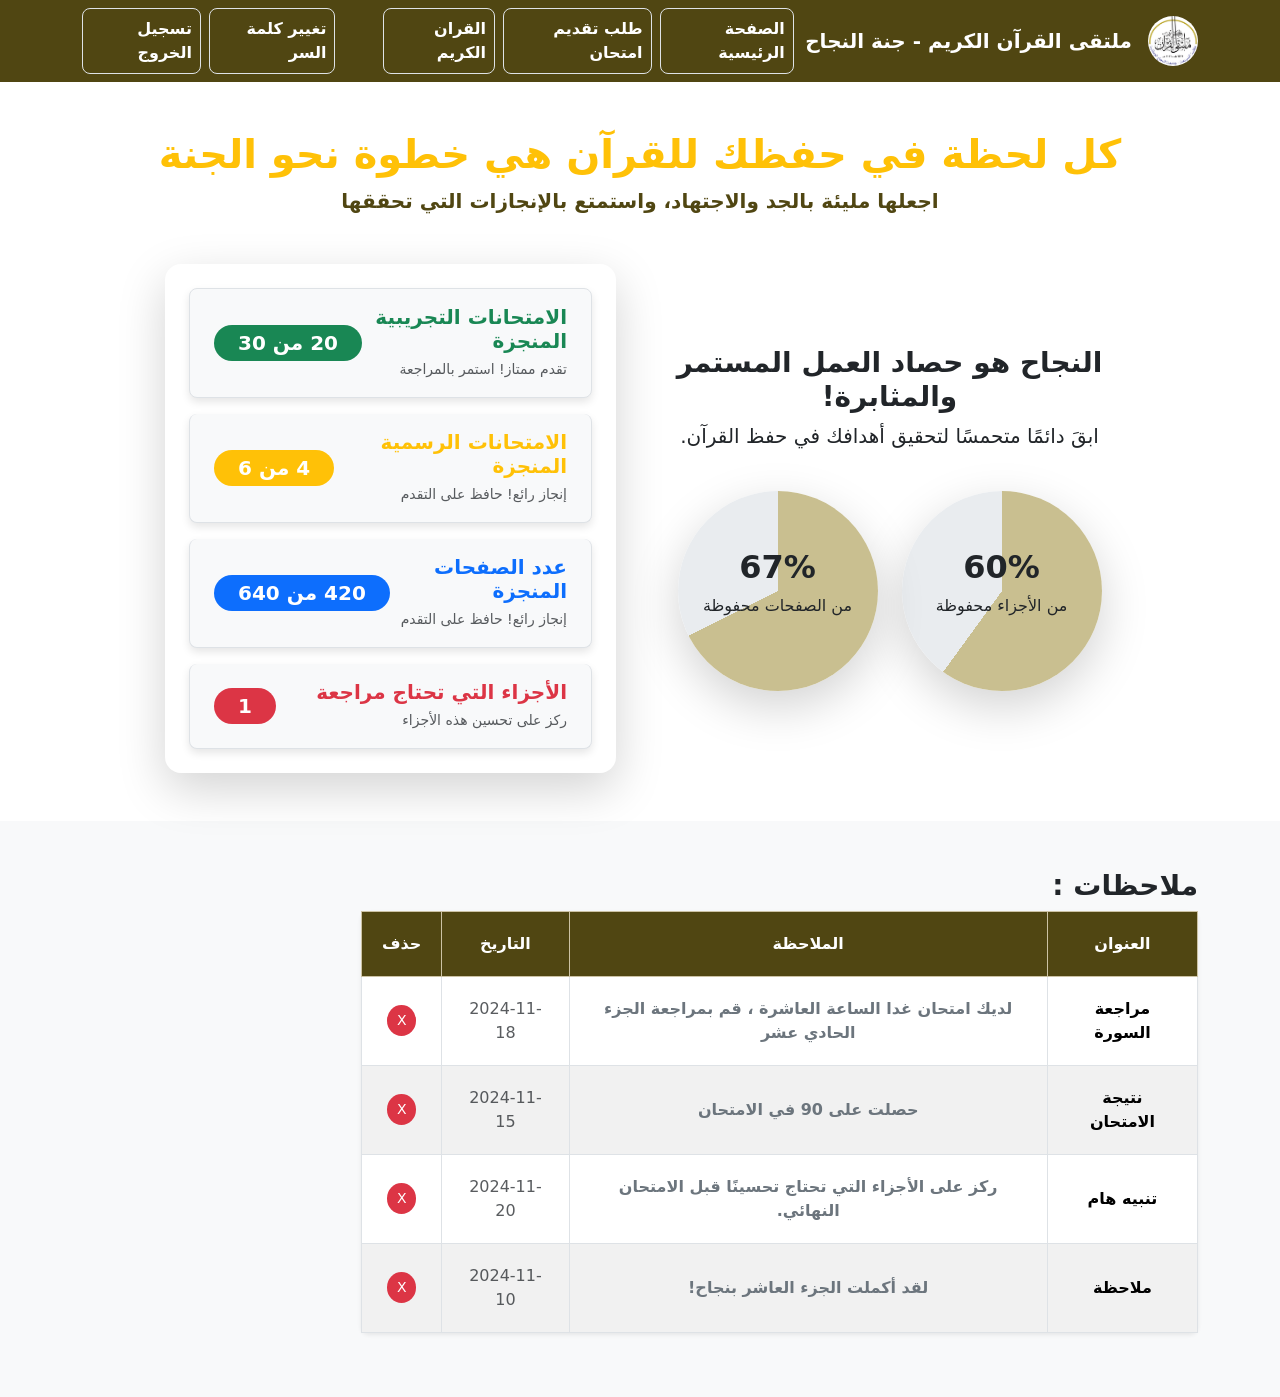
<file: student/student.html>
<!doctype html>
<html lang="ar" dir="rtl">

<head>
    <meta charset="utf-8">
    <meta name="viewport" content="width=device-width, initial-scale=1">
    <title>ملتقى القرآن الكريم - جنة النجاح</title>
    <link rel="icon" href="./../assets/public/logo.jpg">
    <link href="https://cdn.jsdelivr.net/npm/bootstrap@5.3.3/dist/css/bootstrap.min.css" rel="stylesheet"
        integrity="sha384-QWTKZyjpPEjISv5WaRU9OFeRpok6YctnYmDr5pNlyT2bRjXh0JMhjY6hW+ALEwIH" crossorigin="anonymous">
    <link rel="stylesheet" href="./../assets/student/css/homePageStudent.css">
</head>

<body>
    <nav class="navbar navbar-expand-lg sticky-top">
        <div class="container">
            <div class="logo d-flex align-items-center">
                <img src="./../assets/public/logo.jpg" class="img-fluid rounded-circle" alt="logo">
                <a class="navbar-brand fw-bold text-white ms-2">ملتقى القرآن الكريم - جنة النجاح</a>
            </div>
            <button class="navbar-toggler" type="button" data-bs-toggle="collapse"
                data-bs-target="#navbarSupportedContent" aria-controls="navbarSupportedContent" aria-expanded="false"
                aria-label="Toggle navigation">
                <span class="navbar-toggler-icon"></span>
            </button>
            <div class="collapse navbar-collapse" id="navbarSupportedContent">
                <ul class="navbar-nav mx-auto mb-2 mb-lg-0">
                    <li class="nav-item ms-2">
                        <a class="nav-link text-white fw-bold border rounded-3" href="./student.html">الصفحة
                            الرئيسية</a>
                    </li>
                    <li class="nav-item ms-2">
                        <a class="nav-link text-white fw-bold border rounded-3" href="./requestExam.html">طلب تقديم
                            امتحان</a>
                    </li>
                    <li class="nav-item ms-2">
                        <a class="nav-link text-white fw-bold border rounded-3" href="./quran.html">القران الكريم</a>
                    </li>
                </ul>
                <ul class="navbar-nav me-auto mb-2 mb-lg-0">
                    <li class="nav-item ms-2">
                        <a class="nav-link text-white fw-bold border rounded-3"
                            href="./../public/changePassword.html">تغيير كلمة السر</a>
                    </li>
                    <li class="nav-item">
                        <a class="nav-link text-white fw-bold border rounded-3" href="./../index.html">تسجيل الخروج</a>
                    </li>
                </ul>
            </div>
        </div>
    </nav>
    <main>
        <section class="homePage p-5">
            <div class="title text-center mb-5">
                <h1 class="fw-bold text-warning">كل لحظة في حفظك للقرآن هي خطوة نحو الجنة</h1>
                <p class="fs-5 fw-bold">اجعلها مليئة بالجد والاجتهاد، واستمتع بالإنجازات التي تحققها</p>
            </div>
            <div class="container">
                <div class="row d-flex align-items-center justify-content-center gap-4">
                    <div class="col-md-5 d-flex flex-column align-items-center gap-4">
                        <div class="text-center">
                            <h3 class="fw-bold">النجاح هو حصاد العمل المستمر والمثابرة!</h3>
                            <p class="fs-5">ابقَ دائمًا متحمسًا لتحقيق أهدافك في حفظ القرآن.</p>
                        </div>

                        <div class="d-flex gap-4">
                            <div
                                class="progress-circle part mx-auto shadow-lg d-flex justify-content-center align-items-center">
                                <div class="text-center">
                                    <h2 class="fw-bold">60%</h2>
                                    <p>من الأجزاء محفوظة</p>
                                </div>
                            </div>
                            <div
                                class="progress-circle page mx-auto shadow-lg d-flex justify-content-center align-items-center">
                                <div class="text-center">
                                    <h2 class="fw-bold">67%</h2>
                                    <p>من الصفحات محفوظة</p>
                                </div>
                            </div>

                        </div>
                    </div>
                    <div class="col-md-5">
                        <ul class="list-group shadow-lg p-4 rounded-4">
                            <li
                                class="list-group-item bg-light d-flex justify-content-between align-items-center py-3 px-4 rounded-3 mb-3">
                                <div>
                                    <h5 class="fw-bold mb-1 text-success">الامتحانات التجريبية المنجزة</h5>
                                    <small class="text-muted">تقدم ممتاز! استمر بالمراجعة</small>
                                </div>
                                <span class="result badge bg-success fs-5 py-2 px-4">20 من 30</span>
                            </li>
                            <li
                                class="list-group-item bg-light d-flex justify-content-between align-items-center py-3 px-4 rounded-3 mb-3">
                                <div>
                                    <h5 class="fw-bold mb-1 text-warning">الامتحانات الرسمية المنجزة</h5>
                                    <small class="text-muted">إنجاز رائع! حافظ على التقدم</small>
                                </div>
                                <span class="result badge bg-warning fs-5 py-2 px-4">4 من 6</span>
                            </li>
                            <li
                                class="list-group-item bg-light d-flex justify-content-between align-items-center py-3 px-4 rounded-3 mb-3">
                                <div>
                                    <h5 class="fw-bold mb-1 text-primary">عدد الصفحات المنجزة</h5>
                                    <small class="text-muted">إنجاز رائع! حافظ على التقدم</small>
                                </div>
                                <span class="result badge bg-primary fs-5 py-2 px-4">420 من 640</span>
                            </li>
                            <li
                                class="list-group-item bg-light d-flex justify-content-between align-items-center py-3 px-4 rounded-3">
                                <div>
                                    <h5 class="fw-bold mb-1 text-danger">الأجزاء التي تحتاج مراجعة</h5>
                                    <small class="text-muted">ركز على تحسين هذه الأجزاء</small>
                                </div>
                                <span class="result badge bg-danger fs-5 py-2 px-4">1</span>
                            </li>

                        </ul>
                    </div>
                </div>
            </div>
        </section>
        <section class="note bg-light p-5">
            <div class="container">
                <h3 class="fw-bold mb-2">ملاحظات :</h3>
                <table class="table table-bordered table-hover shadow-sm bg-white rounded-3 w-75 text-center">
                    <thead class="table-warning text-center">
                        <tr>
                            <th class="text-white fw-bold">العنوان</th>
                            <th class="text-white fw-bold">الملاحظة</th>
                            <th class="text-white fw-bold">التاريخ</th>
                            <th class="text-white fw-bold">حذف</th>
                        </tr>
                    </thead>
                    <tbody>
                        <tr>
                            <td class="fw-bold text-center">مراجعة السورة</td>
                            <td class="text-secondary fw-bold">لديك امتحان غدا الساعة العاشرة ، قم بمراجعة الجزء الحادي عشر</td>
                            <td class="text-muted">2024-11-18</td>
                            <td>
                                <button class="btn btn-danger btn-sm delete-btn">X</button>
                            </td>
                        </tr>
                        <tr>
                            <td class="fw-bold text-center">نتيجة الامتحان</td>
                            <td class="text-secondary fw-bold">حصلت على 90 في الامتحان</td>
                            <td class="text-muted">2024-11-15</td>
                            <td>
                                <button class="btn btn-danger btn-sm delete-btn">X</button>
                            </td>
                        </tr>
                        <tr>
                            <td class="fw-bold text-center">تنبيه هام</td>
                            <td class="text-secondary fw-bold">ركز على الأجزاء التي تحتاج تحسينًا قبل الامتحان النهائي.</td>
                            <td class="text-muted">2024-11-20</td>
                            <td>
                                <button class="btn btn-danger btn-sm delete-btn">X</button>
                            </td>
                        </tr>
                        <tr>
                            <td class="fw-bold text-center">ملاحظة</td>
                            <td class="text-secondary fw-bold">لقد أكملت الجزء العاشر بنجاح!</td>
                            <td class="text-muted">2024-11-10</td>
                            <td>
                                <button class="btn btn-danger btn-sm delete-btn">X</button>
                            </td>
                        </tr>
                    </tbody>
                </table>
            </div>
        </section>
    </main>




    <script src="https://cdn.jsdelivr.net/npm/bootstrap@5.3.3/dist/js/bootstrap.bundle.min.js"
        integrity="sha384-YvpcrYf0tY3lHB60NNkmXc5s9fDVZLESaAA55NDzOxhy9GkcIdslK1eN7N6jIeHz"
        crossorigin="anonymous"></script>
    <script src="./../assets/student/js/homePageStudent.js"></script>
</body>

</html>
</file>
<file: assets/student/css/homePageStudent.css>
body {
    background-color: #ffffff;
}

.navbar {
    background-color: rgb(80, 70, 18);
}

.logo img {
    width: 50px;
}

.nav-item a:hover {
    background-color: rgb(14, 13, 13);
}




.progress-circle {
    box-shadow: 0 4px 6px rgba(0, 0, 0, 0.1);
}

.title p {
    color: rgb(80, 70, 18);
}

.list-group-item {
    box-shadow: 0 4px 8px rgba(0, 0, 0, 0.1);
    transition: transform 0.3s ease-in-out, box-shadow 0.3s ease-in-out;
}

.list-group-item:hover {
    transform: scale(1.02);
    box-shadow: 0 6px 12px rgba(0, 0, 0, 0.15);
}

.result {
    border-radius: 20px;
}

ul.list-group {
    padding: 1rem;
    border-radius: 20px;
}

.part {
    width: 200px;
    height: 200px;
    border-radius: 50%;
    background: conic-gradient(rgb(201, 191, 144) 0% 60%, #e9ecef 40%);
}

.page {
    width: 200px;
    height: 200px;
    border-radius: 50%;
    background: conic-gradient(rgb(201, 191, 144) 0% 67.6%, #e9ecef 25%);
}


.table th, .table td {
    padding: 20px;
    vertical-align: middle;
}

.table th {
    background-color: rgb(80, 70, 18);
}



.table tr:nth-child(even) td {
    background-color: #f1f1f1;
}

.delete-btn {
    background-color: #dc3545;
    color: #fff;
    border: none;
    border-radius: 50%;
    padding: 5px 10px; 
    cursor: pointer; 
    transition: background-color 0.3s ease;
}

.delete-btn:hover {
    background-color: #0b0505;
    color: white;
}
</file>
